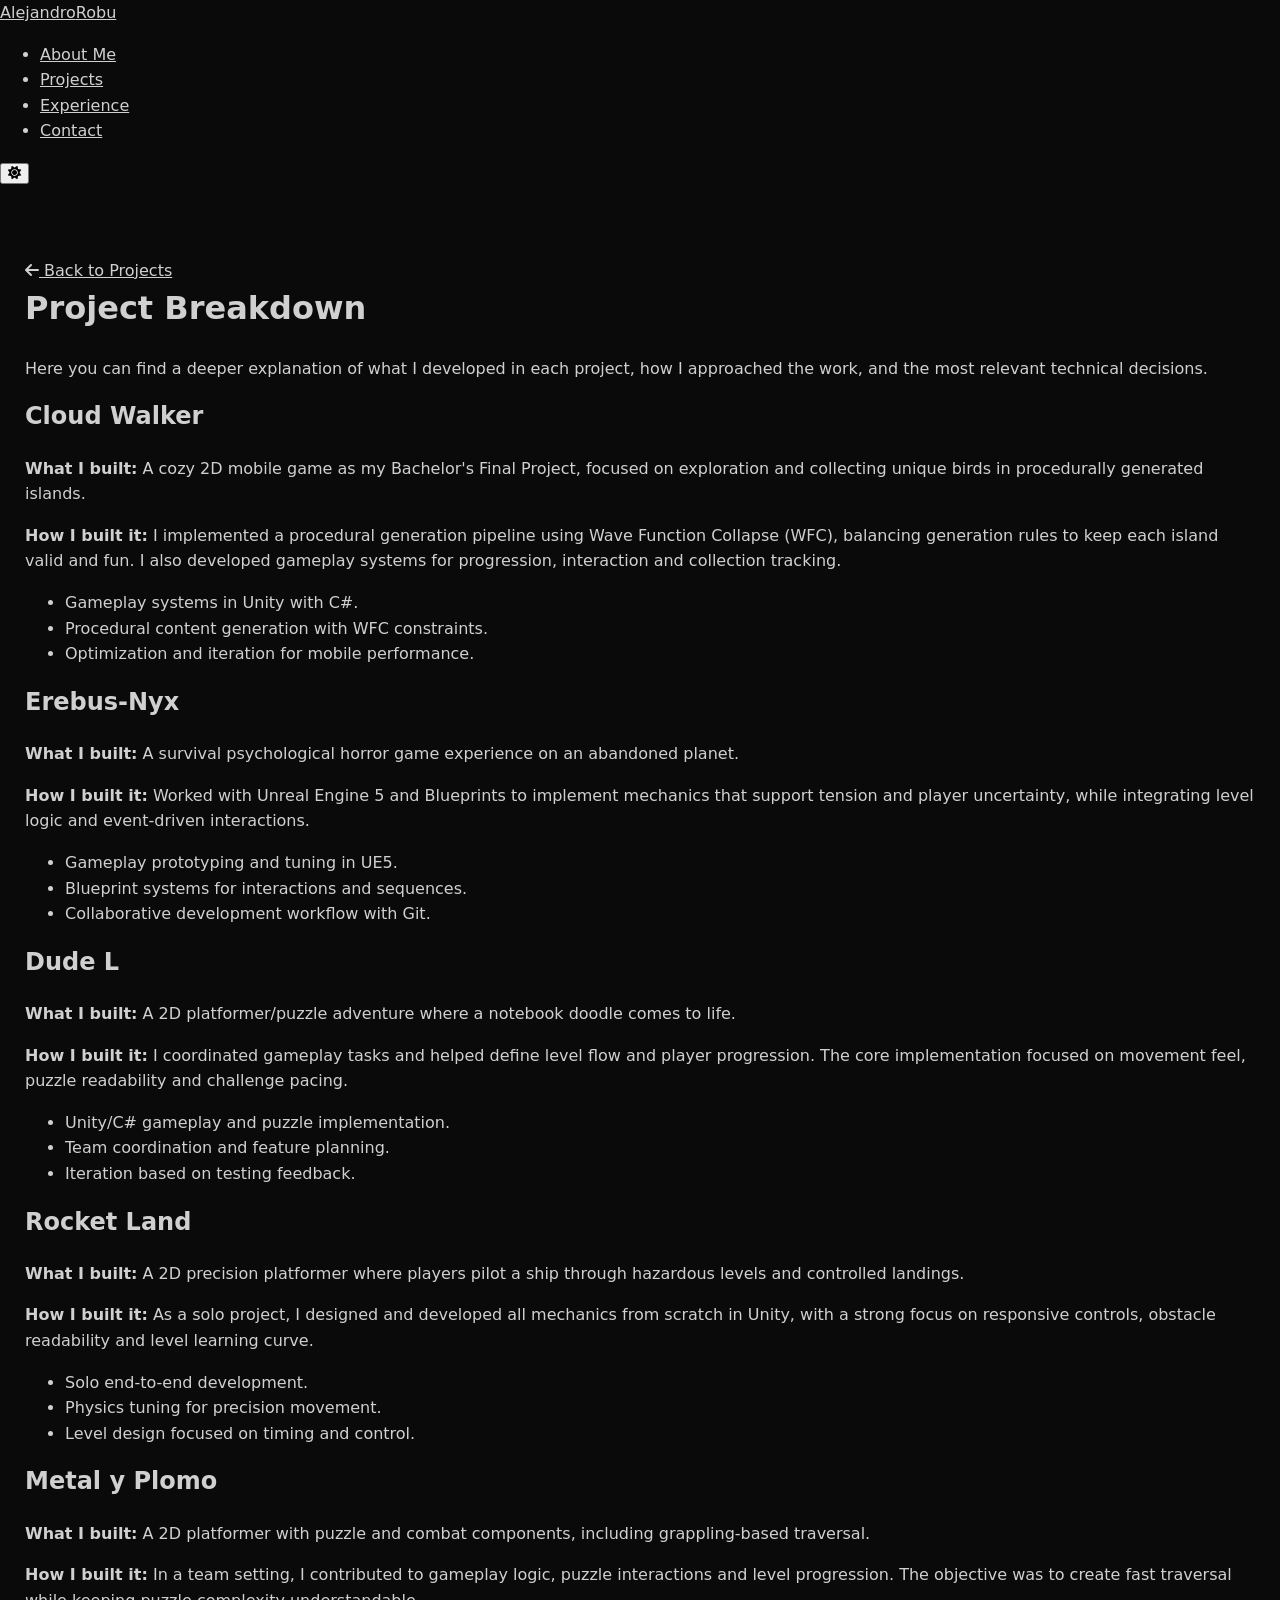
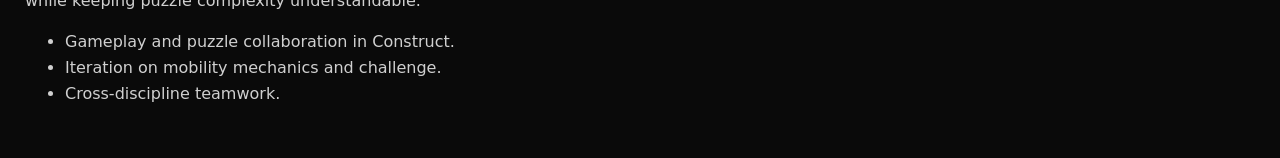
<file: projects.html>
<!DOCTYPE html>
<html lang="en" data-theme="dark">
<head>
    <meta charset="UTF-8">
    <meta name="viewport" content="width=device-width, initial-scale=1.0">
    <title>Project Details | Alejandro Robu</title>
    <link rel="stylesheet" href="styles/style.css">
    <link rel="stylesheet" href="https://cdnjs.cloudflare.com/ajax/libs/font-awesome/6.0.0/css/all.min.css">
</head>
<body>
    <header>
        <nav class="container">
            <a href="index.html#home" class="logo">Alejandro<span>Robu</span></a>

            <ul class="nav-links">
                <li><a href="index.html#about">About Me</a></li>
                <li><a href="index.html#projects">Projects</a></li>
                <li><a href="index.html#experience">Experience</a></li>
                <li><a href="index.html#contact">Contact</a></li>
            </ul>

            <div class="nav-right">
                <button id="theme-toggle" title="Toggle Theme">
                    <i class="fa-solid fa-sun"></i>
                </button>
            </div>
        </nav>
    </header>

    <main class="section project-detail-section">
        <div class="container detail-content">
            <a class="back-link" href="index.html#projects"><i class="fa-solid fa-arrow-left"></i> Back to Projects</a>
            <h1>Project Breakdown</h1>
            <p>Here you can find a deeper explanation of what I developed in each project, how I approached the work, and the most relevant technical decisions.</p>

            <article class="project-detail-card" id="cloud-walker">
                <h2>Cloud Walker</h2>
                <p><strong>What I built:</strong> A cozy 2D mobile game as my Bachelor's Final Project, focused on exploration and collecting unique birds in procedurally generated islands.</p>
                <p><strong>How I built it:</strong> I implemented a procedural generation pipeline using Wave Function Collapse (WFC), balancing generation rules to keep each island valid and fun. I also developed gameplay systems for progression, interaction and collection tracking.</p>
                <ul>
                    <li>Gameplay systems in Unity with C#.</li>
                    <li>Procedural content generation with WFC constraints.</li>
                    <li>Optimization and iteration for mobile performance.</li>
                </ul>
            </article>

            <article class="project-detail-card" id="erebus-nyx">
                <h2>Erebus-Nyx</h2>
                <p><strong>What I built:</strong> A survival psychological horror game experience on an abandoned planet.</p>
                <p><strong>How I built it:</strong> Worked with Unreal Engine 5 and Blueprints to implement mechanics that support tension and player uncertainty, while integrating level logic and event-driven interactions.</p>
                <ul>
                    <li>Gameplay prototyping and tuning in UE5.</li>
                    <li>Blueprint systems for interactions and sequences.</li>
                    <li>Collaborative development workflow with Git.</li>
                </ul>
            </article>

            <article class="project-detail-card" id="dude-l">
                <h2>Dude L</h2>
                <p><strong>What I built:</strong> A 2D platformer/puzzle adventure where a notebook doodle comes to life.</p>
                <p><strong>How I built it:</strong> I coordinated gameplay tasks and helped define level flow and player progression. The core implementation focused on movement feel, puzzle readability and challenge pacing.</p>
                <ul>
                    <li>Unity/C# gameplay and puzzle implementation.</li>
                    <li>Team coordination and feature planning.</li>
                    <li>Iteration based on testing feedback.</li>
                </ul>
            </article>

            <article class="project-detail-card" id="rocket-land">
                <h2>Rocket Land</h2>
                <p><strong>What I built:</strong> A 2D precision platformer where players pilot a ship through hazardous levels and controlled landings.</p>
                <p><strong>How I built it:</strong> As a solo project, I designed and developed all mechanics from scratch in Unity, with a strong focus on responsive controls, obstacle readability and level learning curve.</p>
                <ul>
                    <li>Solo end-to-end development.</li>
                    <li>Physics tuning for precision movement.</li>
                    <li>Level design focused on timing and control.</li>
                </ul>
            </article>

            <article class="project-detail-card" id="metal-y-plomo">
                <h2>Metal y Plomo</h2>
                <p><strong>What I built:</strong> A 2D platformer with puzzle and combat components, including grappling-based traversal.</p>
                <p><strong>How I built it:</strong> In a team setting, I contributed to gameplay logic, puzzle interactions and level progression. The objective was to create fast traversal while keeping puzzle complexity understandable.</p>
                <ul>
                    <li>Gameplay and puzzle collaboration in Construct.</li>
                    <li>Iteration on mobility mechanics and challenge.</li>
                    <li>Cross-discipline teamwork.</li>
                </ul>
            </article>
        </div>
    </main>

    <script src="scripts/script.js"></script>
</body>
</html>
</file>
<file: styles/style.css>
:root {
  --bg: #0a0a0a;
  --bg-soft: #151515;
  --bg-card: rgba(21, 21, 21, 0.88);
  --border: #252525;
  --text: #d0d0d0;
  --text-strong: #ffffff;
  --text-muted: #a5a5a5;
  --accent: #6b6b6b;
  --accent-strong: #8a8a8a;
  --shadow: rgba(0, 0, 0, 0.45);
  --placeholder-a: rgba(255, 255, 255, 0.08);
  --placeholder-b: rgba(255, 255, 255, 0.02);
  --nav-bg: rgba(10, 10, 10, 0.58);
  --modal-bg: rgba(0, 0, 0, 0.94);
  --button-text: #ffffff;
}

:root[data-theme="light"] {
  --bg: #f4f4f1;
  --bg-soft: #ffffff;
  --bg-card: rgba(255, 255, 255, 0.9);
  --border: #d8d8d2;
  --text: #2c2c2c;
  --text-strong: #0f0f0f;
  --text-muted: #5f5f5f;
  --accent: #515151;
  --accent-strong: #2a2a2a;
  --shadow: rgba(30, 30, 30, 0.12);
  --placeholder-a: rgba(0, 0, 0, 0.09);
  --placeholder-b: rgba(0, 0, 0, 0.02);
  --nav-bg: rgba(244, 244, 241, 0.72);
  --modal-bg: rgba(244, 244, 241, 0.86);
  --button-text: #ffffff;
}

* {
  box-sizing: border-box;
}

html {
  scroll-behavior: smooth;
}

body {
  margin: 0;
  min-height: 100vh;
  font-family: 'Sora', system-ui, -apple-system, BlinkMacSystemFont, 'Segoe UI', sans-serif;
  background: var(--bg);
  color: var(--text);
  line-height: 1.6;
  overflow-x: hidden;
}

body.modal-open {
  overflow: hidden;
}

h1,
h2,
h3,
h4,
.site-nav a,
.button,
.nav-button,
.modal-menu button {
  font-family: 'Space Grotesk', system-ui, sans-serif;
}

h1,
h2,
h3,
p {
  margin-top: 0;
}

a {
  color: inherit;
}

#network-bg {
  position: fixed;
  inset: 0;
  width: 100%;
  height: 100%;
  z-index: 0;
  pointer-events: none;
  background: var(--bg);
}

.site-nav {
  position: fixed;
  top: 0;
  left: 0;
  z-index: 1000;
  width: 100%;
  min-height: 64px;
  display: flex;
  align-items: center;
  justify-content: center;
  gap: 4px;
  padding: 0 16px;
  background: var(--nav-bg);
  border-bottom: 1px solid var(--border);
  backdrop-filter: blur(12px);
  transition: transform 0.28s ease, opacity 0.28s ease, background-color 0.28s ease;
}

.site-nav a,
.nav-button {
  border: 0;
  border-radius: 8px;
  padding: 10px 14px;
  color: var(--text);
  text-decoration: none;
  font-weight: 600;
  letter-spacing: 0.01em;
  background: transparent;
  cursor: pointer;
  transition: transform 0.22s ease, background-color 0.22s ease, color 0.22s ease, border-color 0.22s ease;
}

.site-nav a:hover,
.nav-button:hover {
  transform: translateY(-2px);
  background: var(--placeholder-a);
  color: var(--text-strong);
}

.nav-actions {
  display: flex;
  align-items: center;
  gap: 8px;
  margin-left: 14px;
}

.nav-button {
  min-width: 46px;
  border: 1px solid var(--border);
  background: var(--bg-card);
}

.hero {
  position: relative;
  z-index: 1;
  min-height: 100vh;
  display: flex;
  align-items: center;
  justify-content: center;
  overflow: hidden;
  isolation: isolate;
}

.hero-media,
.hero-media-placeholder {
  position: absolute;
  inset: 0;
  z-index: -2;
  overflow: hidden;
  background:
    linear-gradient(130deg, var(--placeholder-b), var(--placeholder-a), var(--placeholder-b)),
    radial-gradient(circle at 50% 50%, rgba(255, 255, 255, 0.08), transparent 45%);
}

.hero-media-placeholder {
  display: grid;
  place-items: center;
}

.hero-video {
  display: block;
  width: 100%;
  height: 100%;
  object-fit: cover;
  filter: brightness(0.46) contrast(1.08) saturate(0.9);
}

.hero-media-placeholder::before {
  content: "";
  position: absolute;
  inset: -30%;
  background:
    linear-gradient(90deg, transparent 49%, rgba(255,255,255,0.07) 50%, transparent 51%),
    linear-gradient(0deg, transparent 49%, rgba(255,255,255,0.06) 50%, transparent 51%);
  background-size: 92px 92px;
  transform: rotate(8deg);
  opacity: 0.25;
  animation: gridDrift 18s linear infinite;
}

.hero-media::after,
.hero-media-placeholder::after {
  content: "";
  position: absolute;
  inset: 0;
  background:
    linear-gradient(to bottom, rgba(0,0,0,0.16), rgba(0,0,0,0.86)),
    radial-gradient(circle at center, transparent 0, rgba(0,0,0,0.4) 72%);
  pointer-events: none;
}

:root[data-theme="light"] .hero-media::after,
:root[data-theme="light"] .hero-media-placeholder::after {
  background:
    linear-gradient(to bottom, rgba(255,255,255,0.24), rgba(244,244,241,0.9)),
    radial-gradient(circle at center, transparent 0, rgba(255,255,255,0.34) 74%);
}

.scanline {
  position: absolute;
  inset: 0;
  background: repeating-linear-gradient(
    to bottom,
    rgba(255,255,255,0.055) 0,
    rgba(255,255,255,0.055) 1px,
    transparent 1px,
    transparent 6px
  );
  opacity: 0.25;
  mix-blend-mode: overlay;
}

.media-label {
  position: relative;
  z-index: 2;
  padding: 12px 18px;
  border: 1px solid rgba(255,255,255,0.16);
  border-radius: 999px;
  color: rgba(255,255,255,0.55);
  font-size: 0.82rem;
  letter-spacing: 0.14em;
  text-transform: uppercase;
  background: rgba(0,0,0,0.2);
}

:root[data-theme="light"] .media-label {
  color: rgba(0,0,0,0.5);
  border-color: rgba(0,0,0,0.14);
  background: rgba(255,255,255,0.35);
}

.hero-content {
  max-width: 920px;
  padding: 0 24px;
  text-align: center;
  color: var(--text-strong);
}

.eyebrow {
  margin-bottom: 12px;
  color: var(--text-muted);
  font-family: 'Space Grotesk', system-ui, sans-serif;
  font-size: 0.83rem;
  font-weight: 700;
  letter-spacing: 0.22em;
  text-transform: uppercase;
}

.hero-title {
  margin: 0 0 8px;
  font-size: clamp(2.5rem, 8vw, 6.8rem);
  line-height: 0.92;
  font-weight: 700;
  letter-spacing: 0.055em;
  text-transform: uppercase;
  text-shadow: 0 16px 50px rgba(0,0,0,0.55);
}

.hero-subtitle {
  margin: 0 0 28px;
  color: var(--text-muted);
  font-size: clamp(1rem, 2.2vw, 1.65rem);
  font-weight: 300;
  letter-spacing: 0.18em;
  text-transform: uppercase;
}

.hero-text {
  max-width: 780px;
  margin: 0 auto 30px;
  color: var(--text);
  font-size: clamp(1.1rem, 2.5vw, 1.75rem);
  line-height: 1.5;
}

.hero-links,
.contact-links,
.project-links {
  display: flex;
  flex-wrap: wrap;
  justify-content: center;
  gap: 12px;
}

.button {
  display: inline-flex;
  align-items: center;
  justify-content: center;
  min-height: 44px;
  padding: 12px 22px;
  border-radius: 8px;
  border: 1px solid var(--border);
  text-decoration: none;
  font-weight: 700;
  letter-spacing: 0.02em;
  transition: transform 0.22s ease, box-shadow 0.22s ease, background-color 0.22s ease, border-color 0.22s ease;
}

.button.primary {
  background: var(--accent);
  color: var(--button-text);
  border-color: var(--accent);
}

.button.secondary {
  background: var(--bg-card);
  color: var(--text-strong);
}

.button:hover {
  transform: translateY(-3px);
  box-shadow: 0 12px 26px var(--shadow);
  border-color: var(--accent-strong);
}

.scroll-indicator {
  position: absolute;
  bottom: 36px;
  left: 50%;
  transform: translateX(-50%);
  z-index: 5;
  display: grid;
  place-items: center;
  width: 44px;
  height: 44px;
  text-decoration: none;
}

.scroll-indicator span {
  width: 13px;
  height: 13px;
  border-right: 2px solid var(--text-strong);
  border-bottom: 2px solid var(--text-strong);
  transform: rotate(45deg);
  animation: scrollBounce 1.6s infinite;
  opacity: 0.86;
}

.section {
  position: relative;
  z-index: 1;
  width: min(1400px, 100%);
  margin: 0 auto;
  padding: 72px 25px 36px;
}

.section.compact {
  padding-top: 40px;
}

.section.narrow {
  width: min(840px, 100%);
}

.section-heading {
  margin-bottom: 32px;
  text-align: center;
}

.section-heading h2 {
  margin: 0;
  color: var(--text-strong);
  font-size: clamp(2rem, 4vw, 3rem);
  line-height: 1.05;
}

.projects-grid {
  display: grid;
  grid-template-columns: repeat(auto-fit, minmax(360px, 1fr));
  gap: 20px;
}

.project {
  display: flex;
  min-height: 100%;
  flex-direction: column;
  padding: 18px;
  border: 1px solid var(--border);
  border-radius: 12px;
  background: var(--bg-card);
  box-shadow: 0 2px 7px var(--shadow);
  cursor: pointer;
  transition: transform 0.25s ease, box-shadow 0.25s ease, border-color 0.25s ease;
}

.project:hover {
  transform: translateY(-6px);
  border-color: color-mix(in srgb, var(--accent) 65%, var(--border));
  box-shadow: 0 16px 36px var(--shadow);
}

.project h3 {
  margin: 0 0 12px;
  color: var(--text-strong);
  font-size: 1.35rem;
}

.project p {
  margin: 8px 0;
}

.project-meta {
  color: var(--text-muted);
  font-size: 0.93rem;
}

.status-row {
  display: flex;
  justify-content: space-between;
  gap: 12px;
  margin-bottom: 12px;
  color: var(--text-muted);
  font-family: 'Space Grotesk', system-ui, sans-serif;
  font-size: 0.78rem;
  font-weight: 700;
  letter-spacing: 0.12em;
  text-transform: uppercase;
}

.project-media,
.video-placeholder,
.gallery-placeholder {
  position: relative;
  display: grid;
  place-items: center;
  overflow: hidden;
  border: 1px solid var(--border);
  border-radius: 9px;
  background:
    linear-gradient(135deg, var(--placeholder-a), var(--placeholder-b)),
    radial-gradient(circle at 28% 30%, rgba(255,255,255,0.1), transparent 32%);
}

.project-media {
  height: 250px;
  margin-bottom: 14px;
}

.project-media::before,
.video-placeholder::before,
.gallery-placeholder::before {
  content: "";
  position: absolute;
  inset: -50%;
  background:
    linear-gradient(90deg, transparent 49%, rgba(255,255,255,0.07) 50%, transparent 51%),
    linear-gradient(0deg, transparent 49%, rgba(255,255,255,0.06) 50%, transparent 51%);
  background-size: 48px 48px;
  transform: rotate(-12deg);
  opacity: 0.25;
}

.project-media::after,
.video-placeholder::after,
.gallery-placeholder::after {
  content: "";
  position: absolute;
  inset: 0;
  background: radial-gradient(circle at center, transparent, rgba(0,0,0,0.22));
}

.project-media img,
.gallery-item img {
  position: absolute;
  inset: 0;
  display: block;
  width: 100%;
  height: 100%;
  object-fit: cover;
}

.project-media img {
  transition: transform 0.35s ease, filter 0.35s ease;
  filter: brightness(0.72) saturate(0.92);
}

.project:hover .project-media img {
  transform: scale(1.035);
  filter: brightness(0.62) saturate(1);
}

.project-media::after {
  background: linear-gradient(to top, rgba(0,0,0,0.78), rgba(0,0,0,0.16));
}

:root[data-theme="light"] .project-media::after {
  background: linear-gradient(to top, rgba(255,255,255,0.84), rgba(255,255,255,0.16));
}

.gallery-item {
  position: relative;
  min-height: 210px;
  margin: 0;
  overflow: hidden;
  border: 1px solid var(--border);
  border-radius: 9px;
  background: #000;
}

.gallery-item::after {
  content: "";
  position: absolute;
  inset: 0;
  background: radial-gradient(circle at center, transparent, rgba(0,0,0,0.18));
  pointer-events: none;
}

.project-media-content,
.video-placeholder-content,
.gallery-placeholder-content {
  position: relative;
  z-index: 2;
  max-width: 75%;
  text-align: center;
}

.project-media-title,
.video-placeholder-title,
.gallery-placeholder-title {
  display: block;
  color: var(--text-strong);
  font-family: 'Space Grotesk', system-ui, sans-serif;
  font-size: 1.25rem;
  font-weight: 700;
  letter-spacing: 0.08em;
  text-transform: uppercase;
}

.project-media-subtitle,
.video-placeholder-subtitle,
.gallery-placeholder-subtitle {
  display: block;
  margin-top: 8px;
  color: var(--text-muted);
  font-size: 0.82rem;
  letter-spacing: 0.14em;
  text-transform: uppercase;
}

.project-action {
  display: inline-flex;
  justify-content: center;
  margin-top: auto;
  padding: 10px 16px;
  border-radius: 8px;
  background: var(--accent);
  color: var(--button-text);
  font-family: 'Space Grotesk', system-ui, sans-serif;
  font-weight: 700;
  text-align: center;
  text-decoration: none;
  transition: transform 0.2s ease, background-color 0.2s ease;
}

.project:hover .project-action {
  transform: translateY(-2px);
  background: var(--accent-strong);
}

.experience-list {
  display: grid;
  grid-template-columns: repeat(2, minmax(0, 1fr));
  gap: 20px;
}

.experience-card,
.about-card,
.contact-card,
.skills-category {
  border: 1px solid var(--border);
  border-radius: 12px;
  background: var(--bg-card);
  box-shadow: 0 2px 7px var(--shadow);
}

.experience-card {
  padding: 24px;
}

.experience-card.muted {
  opacity: 0.86;
}

.experience-card h3 {
  color: var(--text-strong);
  margin-bottom: 16px;
}

.experience-card ul {
  margin: 0;
  padding-left: 20px;
}

.experience-card li + li {
  margin-top: 10px;
}

.date {
  margin-bottom: 10px;
  color: var(--text-muted);
  font-family: 'Space Grotesk', system-ui, sans-serif;
  font-size: 0.85rem;
  font-weight: 700;
  letter-spacing: 0.12em;
  text-transform: uppercase;
}

.about-card,
.contact-card {
  padding: 28px;
}

.about-card p,
.contact-card p {
  font-size: 1.03rem;
}

.about-meta {
  display: flex;
  flex-wrap: wrap;
  gap: 10px;
  margin-top: 22px;
}

.about-meta span,
.tag {
  display: inline-flex;
  align-items: center;
  min-height: 30px;
  padding: 6px 10px;
  border: 1px solid var(--border);
  border-radius: 999px;
  background: var(--placeholder-b);
  color: var(--text-muted);
  font-size: 0.82rem;
  font-weight: 600;
}

.about-intro {
  font-size: 1.2rem;
  font-weight: 700;
  color: var(--text-strong);
}

.about-outro {
  margin-top: 4px;
  color: var(--text-muted);
  font-style: italic;
}

.skills-container {
  display: grid;
  grid-template-columns: repeat(auto-fit, minmax(250px, 1fr));
  gap: 20px;
}

.skills-category {
  padding: 22px;
}

.skills-category h3 {
  margin-bottom: 16px;
  color: var(--text-strong);
  text-align: center;
}

.skills-category ul {
  display: grid;
  gap: 10px;
  margin: 0;
  padding: 0;
  list-style: none;
}

.skills-category li {
  padding: 12px;
  border: 1px solid var(--border);
  border-radius: 8px;
  background: var(--placeholder-b);
  font-weight: 600;
  text-align: center;
  transition: transform 0.2s ease, background-color 0.2s ease;
}

.skills-category li:hover {
  transform: translateY(-3px);
  background: var(--placeholder-a);
}

.contact-card {
  text-align: center;
}

footer {
  position: relative;
  z-index: 1;
  margin-top: 40px;
  padding: 28px 20px;
  border-top: 1px solid var(--border);
  background: var(--bg-soft);
  text-align: center;
}

footer p {
  margin: 0;
  color: var(--text-muted);
  font-size: 0.95rem;
}

.reveal {
  opacity: 0;
  transform: translateY(34px);
  transition: opacity 0.65s ease, transform 0.65s ease;
}

.reveal.visible {
  opacity: 1;
  transform: translateY(0);
}

.modal {
  position: fixed;
  inset: 0;
  z-index: 2000;
  display: none;
  overflow: auto;
  padding: 34px 0;
  background: var(--modal-bg);
  animation: fadeIn 0.28s ease;
}

.modal.is-open {
  display: block;
}

.modal-content {
  position: relative;
  width: min(1400px, 92vw);
  margin: 0 auto;
  padding: 30px;
  border: 1px solid var(--border);
  border-radius: 15px;
  background: var(--bg);
  box-shadow: 0 22px 60px var(--shadow);
  animation: slideDown 0.34s ease;
}

.close-modal {
  position: sticky;
  top: 0;
  float: right;
  z-index: 3;
  width: 44px;
  height: 44px;
  border: 0;
  border-radius: 50%;
  background: var(--bg-card);
  color: var(--text);
  font-size: 2rem;
  font-weight: 300;
  line-height: 1;
  cursor: pointer;
  transition: transform 0.25s ease, color 0.25s ease, background-color 0.25s ease;
}

.close-modal:hover {
  transform: rotate(90deg);
  color: var(--text-strong);
  background: var(--placeholder-a);
}

.modal-kicker {
  margin: 0 auto 8px;
  color: var(--text-muted);
  font-family: 'Space Grotesk', system-ui, sans-serif;
  font-size: 0.82rem;
  font-weight: 700;
  letter-spacing: 0.14em;
  text-align: center;
  text-transform: uppercase;
}

.modal-title {
  margin: 0 0 8px;
  color: var(--text-strong);
  font-size: clamp(2.2rem, 5vw, 4rem);
  line-height: 1.05;
  text-align: center;
  text-transform: uppercase;
}

.modal-subtitle {
  margin-bottom: 28px;
  color: var(--text-muted);
  font-size: 1.15rem;
  text-align: center;
}

.modal-menu {
  position: sticky;
  top: 0;
  z-index: 2;
  display: flex;
  flex-wrap: wrap;
  justify-content: center;
  gap: 8px;
  margin: 0 0 24px;
  padding: 10px;
  border: 1px solid var(--border);
  border-radius: 12px;
  background: var(--bg-card);
  backdrop-filter: blur(12px);
}

.modal-menu button {
  border: 1px solid transparent;
  border-radius: 8px;
  padding: 9px 14px;
  background: transparent;
  color: var(--text-muted);
  font-weight: 700;
  cursor: pointer;
  transition: background-color 0.2s ease, color 0.2s ease, border-color 0.2s ease;
}

.modal-menu button.is-active,
.modal-menu button:hover {
  border-color: var(--border);
  background: var(--placeholder-a);
  color: var(--text-strong);
}

.modal-panel {
  display: none;
}

.modal-panel.is-active {
  display: block;
  animation: fadeIn 0.22s ease;
}

.gallery-image {
  cursor: zoom-in;
}

.lightbox {
  position: fixed;
  inset: 0;
  z-index: 3000;
  display: none;
  place-items: center;
  padding: 24px;
  background: rgba(0, 0, 0, 0.92);
  cursor: zoom-out;
  animation: fadeIn 0.2s ease;
}

.lightbox.is-open {
  display: grid;
}

.lightbox-image {
  max-width: 92vw;
  max-height: 88vh;
  border-radius: 10px;
  box-shadow: 0 20px 60px rgba(0, 0, 0, 0.6);
  object-fit: contain;
}

.lightbox-close {
  position: absolute;
  top: 18px;
  right: 22px;
  width: 44px;
  height: 44px;
  border: 0;
  border-radius: 50%;
  background: var(--bg-card);
  color: var(--text-strong);
  font-size: 2rem;
  line-height: 1;
  cursor: pointer;
}

.project-info-grid {
  display: grid;
  grid-template-columns: repeat(auto-fit, minmax(180px, 1fr));
  gap: 12px;
  margin: 0 0 24px;
}

.info-item {
  display: grid;
  place-items: center;
  min-height: 80px;
  padding: 12px;
  border: 1px solid var(--border);
  border-radius: 10px;
  background: var(--bg-card);
  text-align: center;
}

.info-label {
  display: block;
  color: var(--text-muted);
  font-family: 'Space Grotesk', system-ui, sans-serif;
  font-size: 0.76rem;
  font-weight: 700;
  letter-spacing: 0.13em;
  text-transform: uppercase;
}

.info-value {
  display: block;
  margin-top: 5px;
  color: var(--text-strong);
  font-weight: 600;
}

.modal-description {
  width: min(940px, 100%);
  margin: 0 auto 24px;
  color: var(--text);
  font-size: 1.08rem;
  line-height: 1.8;
  text-align: justify;
  text-justify: inter-word;
}

.video-placeholder {
  width: min(900px, 100%);
  min-height: 420px;
  margin: 26px auto;
}

.video-placeholder-title {
  font-size: clamp(1.5rem, 3vw, 2.6rem);
}

.gallery-grid {
  display: grid;
  grid-template-columns: repeat(auto-fit, minmax(280px, 1fr));
  gap: 15px;
  margin-top: 18px;
}

.gallery-placeholder {
  min-height: 210px;
}

.feature-list {
  display: grid;
  grid-template-columns: repeat(auto-fit, minmax(260px, 1fr));
  gap: 12px;
  margin: 18px 0 0;
  padding: 0;
  list-style: none;
}

.feature-list li {
  padding: 14px 18px;
  border-left: 3px solid var(--accent);
  border-radius: 8px;
  background: var(--bg-card);
  transition: transform 0.2s ease, border-color 0.2s ease;
}

.feature-list li:hover {
  transform: translateX(5px);
  border-color: var(--accent-strong);
}

.tags-row {
  display: flex;
  flex-wrap: wrap;
  justify-content: center;
  gap: 10px;
  margin: 20px auto 0;
}

.project-links {
  margin-top: 24px;
}

@keyframes gridDrift {
  from { transform: translate3d(0, 0, 0) rotate(8deg); }
  to { transform: translate3d(-92px, -92px, 0) rotate(8deg); }
}

@keyframes scrollBounce {
  0%, 100% { transform: translateY(0) rotate(45deg); opacity: 0.5; }
  50% { transform: translateY(8px) rotate(45deg); opacity: 1; }
}

@keyframes fadeIn {
  from { opacity: 0; }
  to { opacity: 1; }
}

@keyframes slideDown {
  from { opacity: 0; transform: translateY(-45px); }
  to { opacity: 1; transform: translateY(0); }
}

@media (max-width: 900px) {
  .site-nav {
    flex-wrap: wrap;
    justify-content: center;
    padding: 8px;
  }

  .site-nav a,
  .nav-button {
    padding: 8px 10px;
    font-size: 0.9rem;
  }

  .nav-actions {
    margin-left: 0;
  }

  .experience-list {
    grid-template-columns: 1fr;
  }

  .video-placeholder {
    min-height: 300px;
  }
}

@media (max-width: 640px) {
  .projects-grid {
    grid-template-columns: 1fr;
  }

  .project-media {
    height: 210px;
  }

  .section {
    padding: 56px 15px 28px;
  }

  .hero-title {
    letter-spacing: 0.025em;
  }

  .modal {
    padding: 12px 0;
  }

  .modal-content {
    width: 96vw;
    padding: 22px 16px;
  }

  .video-placeholder {
    min-height: 220px;
  }

  .gallery-placeholder {
    min-height: 180px;
  }

  .project-info-grid,
  .feature-list,
  .gallery-grid {
    grid-template-columns: 1fr;
  }
}

@media (prefers-reduced-motion: reduce) {
  *,
  *::before,
  *::after {
    animation-duration: 0.01ms !important;
    animation-iteration-count: 1 !important;
    scroll-behavior: auto !important;
    transition-duration: 0.01ms !important;
  }
}

.video-wrapper {
  display: block;
  padding: 0;
  background: #000;
}

.video-wrapper::before,
.video-wrapper::after {
  display: none;
}

.video-wrapper video {
  display: block;
  width: 100%;
  height: 100%;
  min-height: 420px;
  object-fit: cover;
}

@media (max-width: 900px) {
  .video-wrapper video {
    min-height: 300px;
  }
}

@media (max-width: 640px) {
  .video-wrapper video {
    min-height: 220px;
  }
}

/* Real media placeholders: replace these sources in index.html and script.js. */
.video-wrapper {
  width: min(900px, 100%);
  aspect-ratio: 16 / 9;
  margin: 26px auto;
  overflow: hidden;
  border: 1px solid var(--border);
  border-radius: 9px;
  background: #000;
}

.video-wrapper video {
  display: block;
  width: 100%;
  height: 100%;
  min-height: 0;
  object-fit: cover;
  background: #000;
}

@media (max-width: 640px) {
  .video-wrapper {
    aspect-ratio: 4 / 3;
  }
}
</file>
